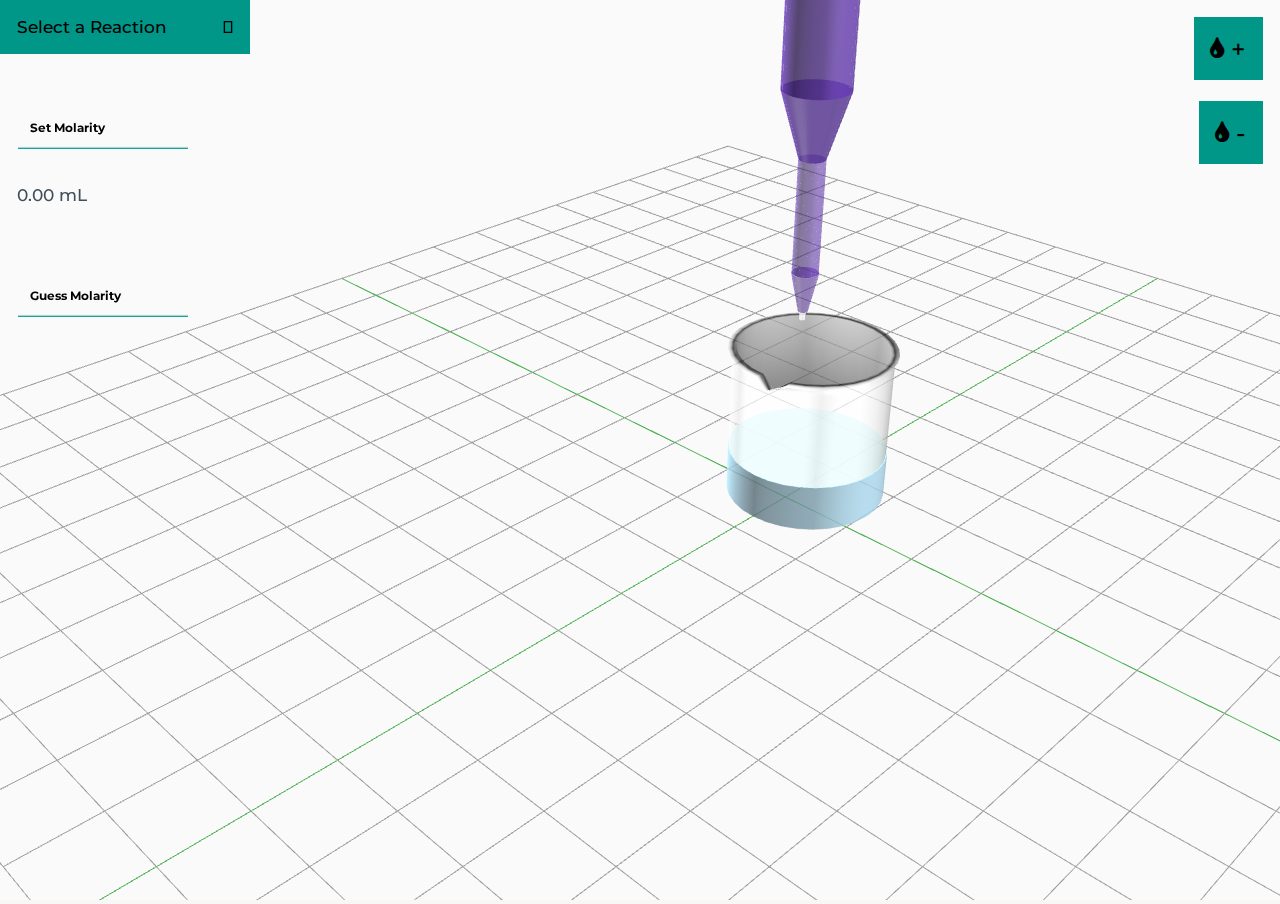
<file: tgl/collisions.html>
<!DOCTYPE html>

<html>

<head>
	<title>TitrationGL by nikhilsardana</title>
	<link rel="shortcut icon" href="../favicon.ico">
	<link href='//fonts.googleapis.com/css?family=Montserrat' rel='stylesheet' type='text/css'>
	<link rel="stylesheet" type="text/css" href="css/normalize.css" />
	<link rel="stylesheet" type="text/css" href="fonts/font-awesome-4.2.0/css/font-awesome.min.css" />
	<link rel="stylesheet" type="text/css" href="css/demo.css" />
	<link rel="stylesheet" type="text/css" href="css/set1.css" />
	<link rel="stylesheet" type="text/css" href="css/cs-select.css" />
	<link rel="stylesheet" type="text/css" href="css/cs-skin-elastic.css" />

	<script type="text/javascript" src="js/Tween.js"></script>
	<script type="text/javascript" src="js/three.js"></script>
	<script type="text/javascript" src="js/physi.js"></script>
	<script src="js/OrbitControls.js"></script>
	<script type="text/javascript">

	'use strict';

	Physijs.scripts.worker = 'js/physijs_worker.js';
	Physijs.scripts.ammo = 'ammo.js';

	var initScene, render, _boxes = [], spawnBox, spawnSphere, deleteSphere, loader, createSphere,
		renderer, render_stats, physics_stats, scene, scene2, scene3, ground_material, ground, light, camera, camera2, camera3, controls, materialA,
		fluid1geometry, fluid1, cylinderGeometry, cylinder, clicked, tween, tweenBack, waitTime, rate, multiplier;
	initScene = function() {
		renderer = new THREE.WebGLRenderer({ antialias: true });
		renderer.setSize( window.innerWidth, window.innerHeight );
		renderer.shadowMap.enabled = true;
		renderer.shadowMapSoft = true;
		renderer.autoClear = false;
		renderer.setClearColor(0xFAFAFA, 1);
		document.getElementById( 'viewport' ).appendChild( renderer.domElement );

		//render_stats = new Stats();
		//render_stats.domElement.style.position = 'absolute';
		//render_stats.domElement.style.top = '0px';
		//render_stats.domElement.style.zIndex = 100;
		//document.getElementById( 'viewport' ).appendChild( render_stats.domElement );

		//physics_stats = new Stats();
		//physics_stats.domElement.style.position = 'absolute';
		//physics_stats.domElement.style.top = '50px';
		//physics_stats.domElement.style.zIndex = 100;
		//document.getElementById( 'viewport' ).appendChild( physics_stats.domElement );

		scene = new Physijs.Scene;
		scene2 = new THREE.Scene();
		scene3 = new THREE.Scene();
		scene.setGravity(new THREE.Vector3( 0, -30, 0 ));
		rate = 0;
		clicked = false;
		waitTime = 400;
		multiplier = 1;
		document.getElementById('target').addEventListener('click', function() {
			rate+=1;
			if(rate==1) {
				try {
					tween.start();
					spawnSphere();
				} catch (e) {
					//console.log("can't tween" + e);
				}
			}
				//console.log(clicked);
		}, false);

		document.getElementById('target2').addEventListener('click', function() {
				if(rate>=1) {
					rate-=1;
				}
				if(rate==0) {
					try {
						tweenBack.start();
					} catch (e) {
						//console.log("can't tweenBack" + e);
					}
				}
				//console.log(clicked);
		}, false);

		camera = new THREE.PerspectiveCamera(
			35,
			window.innerWidth / window.innerHeight,
			1,
			1000
		);
		camera.position.set( 60, 50, 60 );
		camera.lookAt( scene.position );
		scene.add( camera );

		window.addEventListener('resize', function() {
				var WIDTH = window.innerWidth;
				var HEIGHT = window.innerHeight;
				renderer.setSize(WIDTH, HEIGHT);
				camera.aspect = WIDTH / HEIGHT;
				camera.updateProjectionMatrix();
		});
		//********************Light****************************
		light = new THREE.DirectionalLight( 0xFFFFFF );
		light.position.set(500, 200, 0 );
		light.target.position.copy( scene.position );
		light.castShadow = true;
		light.shadowCameraLeft = -60;
		light.shadowCameraTop = -60;
		light.shadowCameraRight = 60;
		light.shadowCameraBottom = 60;
		light.shadowCameraNear = 20;
		light.shadowCameraFar = 200;
		light.shadowBias = -.0001
		light.shadowMapWidth = light.shadowMapHeight = 2048;
		light.shadowDarkness = .7;
		scene.add(light);

		var light2 = new THREE.DirectionalLight( 0xFFFFFF );
		light2.position.set(-200, 200, 0 );
		light2.target.position.copy( scene.position );
		light2.castShadow = true;
		light2.shadowCameraLeft = -60;
		light2.shadowCameraTop = -60;
		light2.shadowCameraRight = 60;
		light2.shadowCameraBottom = 60;
		light2.shadowCameraNear = 20;
		light2.shadowCameraFar = 200;
		light2.shadowBias = -.0001
		light2.shadowMapWidth = light.shadowMapHeight = 2048;
		light2.shadowDarkness = .7;
		scene.add( light2 );

		var light3 = new THREE.DirectionalLight( 0xFFFFFF );
		light3.position.set(-100, -200, 100 );
		light3.target.position.copy( scene.position );
		light3.castShadow = true;
		light3.shadowCameraLeft = -60;
		light3.shadowCameraTop = -60;
		light3.shadowCameraRight = 60;
		light3.shadowCameraBottom = 60;
		light3.shadowCameraNear = 20;
		light3.shadowCameraFar = 200;
		light3.shadowBias = -.0001
		light3.shadowMapWidth = light.shadowMapHeight = 2048;
		light3.shadowDarkness = .7;
		scene.add(light3);

		var lightA = new THREE.DirectionalLight( 0xFFFFFF );
		lightA.position.set(500, 200, 0 );
		lightA.target.position.copy( scene.position );
		lightA.castShadow = true;
		lightA.shadowCameraLeft = -60;
		lightA.shadowCameraTop = -60;
		lightA.shadowCameraRight = 60;
		lightA.shadowCameraBottom = 60;
		lightA.shadowCameraNear = 20;
		lightA.shadowCameraFar = 200;
		lightA.shadowBias = -.0001
		lightA.shadowMapWidth = light.shadowMapHeight = 2048;
		lightA.shadowDarkness = .7;
		scene3.add(lightA);

		var lightB = new THREE.DirectionalLight( 0xFFFFFF );
		lightB.position.set(-200, 200, 0 );
		lightB.target.position.copy( scene.position );
		lightB.castShadow = true;
		lightB.shadowCameraLeft = -60;
		lightB.shadowCameraTop = -60;
		lightB.shadowCameraRight = 60;
		lightB.shadowCameraBottom = 60;
		lightB.shadowCameraNear = 20;
		lightB.shadowCameraFar = 200;
		lightB.shadowBias = -.0001
		lightB.shadowMapWidth = light.shadowMapHeight = 2048;
		lightB.shadowDarkness = .7;
		scene3.add( lightB );

		var lightC = new THREE.DirectionalLight( 0xFFFFFF );
		lightC.position.set(-100, -200, 100 );
		lightC.target.position.copy( scene.position );
		lightC.castShadow = true;
		lightC.shadowCameraLeft = -60;
		lightC.shadowCameraTop = -60;
		lightC.shadowCameraRight = 60;
		lightC.shadowCameraBottom = 60;
		lightC.shadowCameraNear = 20;
		lightC.shadowCameraFar = 200;
		lightC.shadowBias = -.0001
		lightC.shadowMapWidth = light.shadowMapHeight = 2048;
		lightC.shadowDarkness = .7;
		scene3.add(lightC);
		//*************************END LIGHT*****************************
		// Loader
		loader = new THREE.TextureLoader();

		// Ground
		ground_material = Physijs.createMaterial(
			new THREE.MeshLambertMaterial({ map: loader.load( 'images/graph.png' ), transparent: true}),
			.8, // high friction
			.3 // low restitution
		);
		ground_material.opacity = 0.4;
		ground_material.map.wrapS = ground_material.map.wrapT = THREE.RepeatWrapping;
		ground_material.map.repeat.set( 5, 5 );

		ground = new Physijs.BoxMesh(
			new THREE.BoxGeometry(100, 1, 100),
			ground_material,
			0 // mass
		);
		var edges = new THREE.EdgesHelper( ground, 0x000000 );
		//scene.add(edges);
		ground.receiveShadow = true;
		//scene.add( ground );
		controls = new THREE.OrbitControls(camera, renderer.domElement);


		var helper = new THREE.GridHelper( 50, 5, 0x4CAF50, 0x9E9E9E );
		helper.position.set(11, 0, -2.44);

		scene.add( helper );

		spawnBox();
		spawnSphere();
		scene.addEventListener(
			'update',
			function() {
					document.getElementById("buret").innerHTML = document.getElementById("charles").innerHTML + "" + (50 - fluid1.scale.y*50).toFixed(2) + " mL"
					if(fluid1.scale.y>0) {
						try{
							fluid1.scale.y -= 0.0000625*rate;
							fluid1.position.y -= 0.00125*rate;
							cylinder.scale.y+=0.0001*rate;
							cylinder.position.y += 0.00015*rate;
						}catch(e){
							console.log("YO",e)
						}
					} else {
						rate=0;
					}

				scene.simulate( undefined, 1 );
				//physics_stats.update();
			}
		);
		requestAnimationFrame( render );
		scene.simulate();


	};
	spawnSphere = (function() {
		var sphere_geometry = new THREE.SphereGeometry(0.25, 32, 32);
		var sphere_material =  Physijs.createMaterial(
			new THREE.MeshPhongMaterial( { color: 0x673AB7, transparent: true }),
			.6,
			.3
		);

		createSphere = function() {
			var sphere = new Physijs.SphereMesh(sphere_geometry, sphere_material);
			setTimeout( function() {
				scene.remove(sphere);
			}, 800);
			sphere.collisions = 0;
			sphere.position.set(11.45, 13.5, -2.44);
			sphere.addEventListener('ready', spawnSphere);
			scene.add(sphere);
		};

		return function() {
			if(rate>0 && fluid1.scale.y>0) {
				setTimeout(createSphere, waitTime/rate );
			} else {
				return null;
			}
		};

	})();

	spawnBox = (function() {
		//var loader = new THREE.JSONLoader();
		var box_geometry;
		var buret_geometry;
		var myLoader = new THREE.JSONLoader();
		myLoader.load( "beaker6.json", function(geometry, materials) {
			box_geometry = geometry;
			materialA = new THREE.MeshFaceMaterial(materials);
		});
		myLoader.load( "buret.json", function(geometry, materials) {
			buret_geometry = geometry;
			//materialA = new THREE.MeshFaceMaterial(materials);
		});
		var handleCollision = function( collided_with, linearVelocity, angularVelocity ) {
				switch ( ++this.collisions ) {

					case 1:
						this.material.color.setHex(0xcc8855);
						break;

					case 2:
						this.material.color.setHex(0xbb9955);
						break;

					case 3:
						this.material.color.setHex(0xaaaa55);
						break;

					case 4:
						this.material.color.setHex(0x99bb55);
						break;

					case 5:
						this.material.color.setHex(0x88cc55);
						break;

					case 6:
						this.material.color.setHex(0x77dd55);
						break;
				}
			},
			createBox = function() {
				var box;
				var buret;
				var material;
				material = Physijs.createMaterial(
					new THREE.MeshLambertMaterial({ map: loader.load( 'images/wood.jpg' ), transparent: true, }),
					.6, // medium friction
					.3 // low restitution
				);
				material.map.wrapS = material.map.wrapT = THREE.RepeatWrapping;
				material.map.repeat.set( .5, .5 );
				material.opacity = 0.8;
				//material = new THREE.MeshLambertMaterial({ map: THREE.ImageUtils.loadTexture( 'images/rocks.jpg' ) });

				box = new Physijs.ConvexMesh(
					box_geometry,
					material
				);
				box.scale.set(5, 5, 5);

				box.collisions = 0;

				box.position.set(
					0,
					6,
					0
				);

				box.rotation.set(
					0, 0, 0
				);

				box.castShadow = true;
				//box.addEventListener( 'collision', handleCollision );
				//box.addEventListener( 'ready', spawnBox );
				//var edges = new THREE.EdgesHelper( box, 0x000000 );
				//scene.add(edges);
				//var outlineMaterial1 = new THREE.MeshBasicMaterial( { color: 0xff0000, side: THREE.BackSide } );
				//var outlineMesh1 = new THREE.Mesh( box_geometry, outlineMaterial1 );
				//outlineMesh1.position.set(0, 6, 0);
				//outlineMesh1.scale.set(5, 5, 5);
				//outlineMesh1.scale.multiplyScalar(1.05);
				//scene.add( outlineMesh1 );

				var highlightShape = new THREE.Mesh(box_geometry, new THREE.MeshBasicMaterial({
					color: 0x000000,
					depthWrite: false
				}));
				highlightShape.scale.set(5.05, 5.05, 5.05);
				highlightShape.position.set(0, 6, 0);
				//scene2.add(highlightShape);

				//****************BEAKER****************
				var highlightShape2 = new THREE.Mesh(box_geometry, new THREE.MeshPhongMaterial({ map: loader.load( 'images/white.png' ), transparent: true})
				);
				highlightShape2.material.opacity = 0.7;
				highlightShape2.scale.set(5, 5, 5);
				highlightShape2.position.set(0, 6, 0);
				scene3.add(highlightShape2);
				//*************END BEAKER*******************
				//*************BURET******************
				var buret = new THREE.Mesh(buret_geometry, new THREE.MeshPhongMaterial({ map: loader.load( 'images/white.png' ), transparent: true, })
				);
				buret.material.opacity = 0.8;
				buret.scale.set(2, 2, 2);
				buret.position.set(15, 20, -2);

				scene3.add(buret);


			 fluid1geometry = new THREE.CylinderGeometry(2.02, 2.02, 40, 32);
				var fluid1material = new THREE.MeshPhongMaterial( {
						color: 0x673AB7,
						ambient: 0x673AB7,
						transparent: true,
				});
				fluid1 = new THREE.Mesh(fluid1geometry, fluid1material);
				fluid1.position.set(11.45, 47, -2.44);
				fluid1.material.opacity = 0.8;
				scene.add(fluid1);

				var fluid2geometry = new THREE.CylinderGeometry(2.02, 0.8, 4, 32);
				var fluid2material = new THREE.MeshPhongMaterial( {
						color: 0x673AB7,
						ambient: 0x673AB7,
						transparent: true,
				});
				var fluid2 = new THREE.Mesh(fluid2geometry, fluid2material);
				fluid2.position.set(11.45, 25, -2.44);
				fluid2.material.opacity = 0.8;
				scene.add(fluid2);

				var fluid3geometry = new THREE.CylinderGeometry(0.805, 0.805, 7, 32);
				var fluid3material = new THREE.MeshPhongMaterial( {
						color: 0x673AB7,
						ambient: 0x673AB7,
						transparent: true,
				});
				var fluid3 = new THREE.Mesh(fluid3geometry, fluid3material);
				fluid3.position.set(11.45, 19.5, -2.44);
				fluid3.material.opacity = 0.6;
				scene.add(fluid3);

				var fluid4geometry = new THREE.CylinderGeometry(0.84, 0.3, 2.5, 32);
				var fluid4material = new THREE.MeshPhongMaterial( {
						color: 0x673AB7,
						ambient: 0x673AB7,
						transparent: true,
				});
				var fluid4 = new THREE.Mesh(fluid4geometry, fluid4material);
				fluid4.position.set(11.45, 14.75, -2.44);
				fluid4.material.opacity = 0.6;
				scene.add(fluid4);
				//***********END BURET******************
				//************WATER*********************
				cylinderGeometry = new THREE.CylinderGeometry(5.05, 5.05, 3, 32);
				var cylinderMaterial = new THREE.MeshPhongMaterial( {
					color: 0xB3E5FC,
					ambient: 0xB3E5FC,
					transparent: true,
					//shading: THREE.SmoothShading
				});
				cylinder = new THREE.Mesh(cylinderGeometry, cylinderMaterial);
				cylinder.position.set(12, 2.5, -3.07);
				cylinder.material.opacity = 0.8;
				scene.add(cylinder);
				//********END WATER**********************
				//**************TWEEN*************************
				tween = new TWEEN.Tween(cylinder.material.color)
					.to({r: 0.973, g: 0.733, b: 0.816 }, 500);
				tween.easing(TWEEN.Easing.Quartic.In);
				tween.delay(500);
				tween.onUpdate(
						function()
						{
							cylinder.material.color.setRGB(this.r, this.g, this.b);
							//console.log(this.r*255 + " " + this.g*255 +  " " + this.b*255);
						}
					);
				tweenBack = new TWEEN.Tween(cylinder.material.color)
					.to({r:0.70196078431, g: 0.89803921568, b: 0.98823529411 }, 1000);
				tweenBack.easing(TWEEN.Easing.Sinusoidal.In);
				tweenBack.delay(500);
				tweenBack.onUpdate(
						function()
						{
							cylinder.material.color.setRGB(this.r, this.g, this.b);
							//console.log(this.r*255 + " " + this.g*255 +  " " + this.b*255);
						}
					);
				//************END TWEEN**************************

			};

		return function() {
			setTimeout( createBox, 0 );
		};
	})();

	render = function() {
		requestAnimationFrame( render );
		renderer.clear();
		renderer.clearDepth();
		renderer.render(scene2, camera);
		//renderer.clearDepth();
		renderer.render(scene, camera);
		//renderer.clearDepth();
		renderer.render(scene3, camera);
		//render_stats.update();
		controls.update();
		TWEEN.update();

	};

	window.onload = initScene;

	</script>
</head>

<body>

		<!--<div id="heading">
			<h1>Collisions</h1>
			<p>Demonstrating the collision callback</p>
		</div>-->
		<!-- Top Navigation -->
		<div id="charles" style="display:none">
		</div>
		<div id="reaction" style="position:absolute; top: 3em; background: none; padding: 1em;">
		</div>
		<div id="buret" style="position:absolute; top: 10em; background: none; padding: 1em;">
		</div>
		<div id="cylinder" style="position:absolute; top: 13em; background: none; padding: 1em;">
		</div>
		<div id="target" style="position:absolute; top: 1em; right: 1em; background: #009688; padding: 1em;">
			<div style= "color: #000; weight: bold; font-size: 1.5em;">
				<i class="fa fa-tint" aria-hidden="true"></i> +
			</div>
		</div>
		<div id="target2" style="position:absolute; top: 6em; right: 1em; background: #009688; padding: 1em;">
			<div style= "color: #000; weight: bold; font-size: 1.5em;">
				<i class="fa fa-tint" aria-hidden="true"></i> -
			</div>
		</div>
		<div>
			<select class="cs-select cs-skin-elastic" id="selectMe">
				<option value="" disabled selected>Select a Reaction</option>
				<option value="france">KMnO<sub>4</sub> &amp; Fe<sup>2+</sup></option>
				<option value="brazil">K<sub>2</sub>Cr<sub>2</sub>O<sub>7</sub> &amp; Sn<sup>2+</sup></option>
				<option value="argentina">I<sub>2</sub> &amp; S<sub>2</sub>O<sub>3</sub><sup>2-</sup></option>
			</select>
		</div>
		<div>
			<span class="input input--madoka">
				<input class="input__field input__field--madoka" type="text" id="input-31" />
				<label class="input__label input__label--madoka" for="input-31">
					<svg class="graphic graphic--madoka" width="100%" height="100%" viewBox="0 0 404 77" preserveAspectRatio="none">
						<path d="m0,0l404,0l0,77l-404,0l0,-77z"/>
					</svg>
					<span class="input__label-content input__label-content--madoka">Set Molarity</span>
				</label>
			</span>
		</div>
		<div style="">
			<span class="input2 input--madoka" style: "top: 100px;">
				<input class="input__field input__field--madoka" type="text" id="input-32" />
				<label class="input__label input__label--madoka" for="input-32">
					<svg class="graphic graphic--madoka" width="100%" height="100%" viewBox="0 0 404 77" preserveAspectRatio="none">
						<path d="m0,0l404,0l0,77l-404,0l0,-77z"/>
					</svg>
					<span class="input__label-content input__label-content--madoka">Guess Molarity</span>
				</label>
			</span>
		</div>
	<div id="viewport"></div>
	<script src="js/classie.js"></script>
	<script src="js/selectFx.js"></script>
	<script>
		(function() {
			[].slice.call( document.querySelectorAll( 'select.cs-select' ) ).forEach( function(el) {
				new SelectFx(el);
			} );
		})();
	</script>
	<script>
		(function() {
			// trim polyfill : https://developer.mozilla.org/en-US/docs/Web/JavaScript/Reference/Global_Objects/String/Trim
			if (!String.prototype.trim) {
				(function() {
					// Make sure we trim BOM and NBSP
					var rtrim = /^[\s\uFEFF\xA0]+|[\s\uFEFF\xA0]+$/g;
					String.prototype.trim = function() {
						return this.replace(rtrim, '');
					};
				})();
			}

			[].slice.call( document.querySelectorAll( 'input.input__field' ) ).forEach( function( inputEl ) {
				// in case the input is already filled..
				if( inputEl.value.trim() !== '' ) {
					classie.add( inputEl.parentNode, 'input--filled' );
				}

				// events:
				inputEl.addEventListener( 'focus', onInputFocus );
				inputEl.addEventListener( 'blur', onInputBlur );
			} );

			function onInputFocus( ev ) {
				classie.add( ev.target.parentNode, 'input--filled' );
			}

			function onInputBlur( ev ) {
				if( ev.target.value.trim() === '' ) {
					classie.remove( ev.target.parentNode, 'input--filled' );
				}
			}
		})();
	</script>
</body>

</html>
</file>
<file: tgl/css/demo.css>
@import url(http://fonts.googleapis.com/css?family=Montserrat:200,500,700,800);

@font-face {
	font-weight: normal;
	font-style: normal;
	font-family: 'Montserrat', sans-serif;
}

*, *:after, *:before { -webkit-box-sizing: border-box; box-sizing: border-box; }
.clearfix:before, .clearfix:after { content: ''; display: table; }
.clearfix:after { clear: both; }

body {
	background: #f9f7f6;
	color: #404d5b;
	font-weight: 500;
	font-size: 1.05em;
	font-family: 'Montserrat', sans-serif;
}

a {
	color: #2fa0ec;
	text-decoration: none;
	outline: none;
}

a:hover, a:focus {
	color: #404d5b;
}

.container {
	margin: 0 auto;
	text-align: center;
	overflow: hidden;
}

.content {
	font-size: 150%;
	padding: 3em 0;
}

.content h2 {
	margin: 0 0 2em;
	opacity: 0.1;
}

.content p {
	margin: 1em 0;
	padding: 5em 0 0 0;
	font-size: 0.65em;
}

.bgcolor-1 { background: #f0efee; }
.bgcolor-2 { background: #f9f9f9; }
.bgcolor-3 { background: #e8e8e8; }
.bgcolor-4 { background: #2f3238; color: #fff; }
.bgcolor-5 { background: #df6659; color: #521e18; }
.bgcolor-6 { background: #2fa8ec; color: #fff;}
.bgcolor-7 { background: #d0d6d6; }
.bgcolor-8 { background: #3d4444; color: #fff; }
.bgcolor-9 { background: #8781bd; color: #fff; }
.bgcolor-10 { background: #6C6C6C; }

body .nomargin-bottom {
	margin-bottom: 0;
}

/* Header */
.codrops-header {
	padding: 3em 190px 4em;
	letter-spacing: -1px;
}

.codrops-header h1 {
	font-weight: 800;
	font-size: 4em;
	line-height: 1;
	margin: 0.25em 0 0;
}

.codrops-header h1 span {
	display: block;
	font-size: 50%;
	font-weight: 400;
	padding: 0.325em 0 1em 0;
	color: #c3c8cd;
}

/* Demos nav */
.codrops-demos a {
	text-transform: uppercase;
	letter-spacing: 1px;
	font-weight: bold;
	font-size: 0.85em;
	display: inline-block;
	margin: 0 1em;
	font-family: "Avenir", "Helvetica Neue", Helvetica, Arial, sans-serif;
}

.codrops-demos a.current-demo {
	border-bottom: 2px solid;
	color: #404d5b;
}

/* Top Navigation Style */
.codrops-links {
	position: relative;
	display: inline-block;
	white-space: nowrap;
	font-size: 1.25em;
	text-align: center;
}

.codrops-links::after {
	position: absolute;
	top: 0;
	left: 50%;
	margin-left: -1px;
	width: 2px;
	height: 100%;
	background: #dbdbdb;
	content: '';
	-webkit-transform: rotate3d(0,0,1,22.5deg);
	transform: rotate3d(0,0,1,22.5deg);
}

.codrops-icon {
	display: inline-block;
	margin: 0.5em;
	padding: 0em 0;
	width: 1.5em;
	text-decoration: none;
}

.codrops-icon span {
	display: none;
}

.codrops-icon:before {
	margin: 0 5px;
	text-transform: none;
	font-weight: normal;
	font-style: normal;
	font-variant: normal;
	font-family: 'codropsicons';
	line-height: 1;
	speak: none;
	-webkit-font-smoothing: antialiased;
}

.codrops-icon--drop:before {
	content: "\e001";
}

.codrops-icon--prev:before {
	content: "\e004";
}

/* Related demos */
.content--related {
	text-align: center;
	color: #D8DADB;
	font-weight: bold;
}

.media-item {
	display: inline-block;
	padding: 1em;
	vertical-align: top;
	-webkit-transition: color 0.3s;
	transition: color 0.3s;
}

.media-item__img {
	opacity: 0.8;
	-webkit-transition: opacity 0.3s;
	transition: opacity 0.3s;
}

.media-item:hover .media-item__img,
.media-item:focus .media-item__img {
	opacity: 1;
}

.media-item__title {
	font-size: 0.75em;
	margin: 0;
	padding: 0.5em;
}

@media screen and (max-width: 50em) {
	.codrops-header {
		padding: 3em 10% 4em;
	}
}

@media screen and (max-width: 40em) {
	.codrops-header h1 {
		font-size: 2.8em;
	}
}
</file>
<file: tgl/css/set1.css>
.input {
	position: absolute;
	top: 5em;
	z-index: 1;
	display: inline-block;
	margin: 1em;
	max-width: 170px;
	width: calc(100% - 2em);
	vertical-align: middle;
}
.input2 {
	position: absolute;
	top: 15em;
	z-index: 1;
	display: inline-block;
	margin: 1em;
	max-width: 170px;
	width: calc(100% - 2em);
	vertical-align: middle;
}

.input__field {
	position: relative;
	display: block;
	float: right;
	padding: 0.8em;
	width: 60%;
	border: none;
	border-radius: 0;
	background: none;
	color: #aaa;
	font-weight: normal;
	font-family: 'Montserrat', sans-serif;
	-webkit-appearance: none; /* for box shadows to show on iOS */

}

.input__field:focus {
	outline: none;
}

.input__label {
	display: inline-block;
	float: right;
	padding: 0 1em;
	width: 40%;
	color: #6a7989;
	font-weight: bold;
	font-size: 70.25%;
	-webkit-font-smoothing: antialiased;
    -moz-osx-font-smoothing: grayscale;
	-webkit-touch-callout: none;
	-webkit-user-select: none;
	-khtml-user-select: none;
	-moz-user-select: none;
	-ms-user-select: none;
	user-select: none;
}

.input__label-content {
	position: relative;
	display: block;
	padding: 1.6em 0;
	width: 100%;
}

.graphic {
	position: absolute;
	top: 0;
	left: 0;
	fill: none;
}

.icon {
	color: #ddd;
	font-size: 150%;
}

/* Individual styles */

/* Haruki */

.input--haruki {
	margin: 4em 1em 1em;
}

.input__field--haruki {
	padding: 0.4em 0.25em;
	width: 100%;
	background: transparent;
	color: #AFB5BB;
	font-size: 1.55em;
}

.input__label--haruki {
	position: absolute;
	width: 100%;
	text-align: left;
	pointer-events: none;
}

.input__label-content--haruki {
	-webkit-transition: -webkit-transform 0.3s;
	transition: transform 0.3s;
}

.input__label--haruki::before,
.input__label--haruki::after {
	content: '';
	position: absolute;
	left: 0;
	z-index: -1;
	width: 100%;
	height: 4px;
	background: #6a7989;
	-webkit-transition: -webkit-transform 0.3s;
	transition: transform 0.3s;
}

.input__label--haruki::before {
	top: 0;
}

.input__label--haruki::after {
	bottom: 0;
}

.input__field--haruki:focus + .input__label--haruki .input__label-content--haruki,
.input--filled .input__label-content--haruki {
	-webkit-transform: translate3d(0, -90%, 0);
	transform: translate3d(0, -90%, 0);
}

.input__field--haruki:focus + .input__label--haruki::before,
.input--filled .input__label--haruki::before {
	-webkit-transform: translate3d(0, -0.5em, 0);
	transform: translate3d(0, -0.5em, 0);
}

.input__field--haruki:focus + .input__label--haruki::after,
.input--filled .input__label--haruki::after {
	-webkit-transform: translate3d(0, 0.5em, 0);
	transform: translate3d(0, 0.5em, 0);
}

/* Hoshi */
.input--hoshi {
	overflow: hidden;
}

.input__field--hoshi {
	margin-top: 1em;
	padding: 0.85em 0.15em;
	width: 100%;
	background: transparent;
	color: #595F6E;
}

.input__label--hoshi {
	position: absolute;
	bottom: 0;
	left: 0;
	padding: 0 0.25em;
	width: 100%;
	height: calc(100% - 1em);
	text-align: left;
	pointer-events: none;
}

.input__label-content--hoshi {
	position: absolute;
}

.input__label--hoshi::before,
.input__label--hoshi::after {
	content: '';
	position: absolute;
	top: 0;
	left: 0;
	width: 100%;
	height: calc(100% - 10px);
	border-bottom: 1px solid #B9C1CA;
}

.input__label--hoshi::after {
	margin-top: 2px;
	border-bottom: 4px solid red;
	-webkit-transform: translate3d(-100%, 0, 0);
	transform: translate3d(-100%, 0, 0);
	-webkit-transition: -webkit-transform 0.3s;
	transition: transform 0.3s;
}

.input__label--hoshi-color-1::after {
	border-color: hsl(200, 100%, 50%);
}

.input__label--hoshi-color-2::after {
	border-color: hsl(160, 100%, 50%);
}

.input__label--hoshi-color-3::after {
	border-color: hsl(20, 100%, 50%);
}

.input__field--hoshi:focus + .input__label--hoshi::after,
.input--filled .input__label--hoshi::after {
	-webkit-transform: translate3d(0, 0, 0);
	transform: translate3d(0, 0, 0);
}

.input__field--hoshi:focus + .input__label--hoshi .input__label-content--hoshi,
.input--filled .input__label-content--hoshi {
	-webkit-animation: anim-1 0.3s forwards;
	animation: anim-1 0.3s forwards;
}

@-webkit-keyframes anim-1 {
	50% {
		opacity: 0;
		-webkit-transform: translate3d(1em, 0, 0);
		transform: translate3d(1em, 0, 0);
	}
	51% {
		opacity: 0;
		-webkit-transform: translate3d(-1em, -40%, 0);
		transform: translate3d(-1em, -40%, 0);
	}
	100% {
		opacity: 1;
		-webkit-transform: translate3d(0, -40%, 0);
		transform: translate3d(0, -40%, 0);
	}
}

@keyframes anim-1 {
	50% {
		opacity: 0;
		-webkit-transform: translate3d(1em, 0, 0);
		transform: translate3d(1em, 0, 0);
	}
	51% {
		opacity: 0;
		-webkit-transform: translate3d(-1em, -40%, 0);
		transform: translate3d(-1em, -40%, 0);
	}
	100% {
		opacity: 1;
		-webkit-transform: translate3d(0, -40%, 0);
		transform: translate3d(0, -40%, 0);
	}
}

/* Kuro */
.input--kuro {
	max-width: 320px;
	margin-bottom: 3em;
}

.input__field--kuro {
	width: 100%;
	background: transparent;
	color: #9196A1;
	opacity: 0;
	text-align: center;
	-webkit-transition: opacity 0.3s;
	transition: opacity 0.3s;
}

.input__label--kuro {
	position: absolute;
	left: 0;
	width: 100%;
	color: #df6589;
	pointer-events: none;
}

.input__label--kuro::before,
.input__label--kuro::after {
	content: '';
	position: absolute;
	top: 0;
	left: 0;
	width: 50%;
	height: 100%;
	border: 4px solid #747981;
	-webkit-transition: -webkit-transform 0.3s;
	transition: transform 0.3s;
}

.input__label--kuro::before {
	border-right: none;
}

.input__label--kuro::after {
	left: 50%;
	border-left: none;
}

.input__field--kuro:focus,
.input--filled .input__field--kuro {
	opacity: 1;
	-webkit-transition-delay: 0.3s;
	transition-delay: 0.3s;
}

.input__field--kuro:focus + .input__label--kuro::before,
.input--filled .input__label--kuro::before {
	-webkit-transform: translate3d(-10%, 0, 0);
	transform: translate3d(-10%, 0, 0);
}

.input__field--kuro:focus + .input__label--kuro::after,
.input--filled .input__label--kuro::after {
	-webkit-transform: translate3d(10%, 0, 0);
	transform: translate3d(10%, 0, 0);
}

.input__field--kuro:focus + .input__label--kuro .input__label-content--kuro,
.input--filled .input__label-content--kuro {
	-webkit-animation: anim-2 0.3s forwards;
	animation: anim-2 0.3s forwards;
}

@-webkit-keyframes anim-2 {
	50% {
		opacity: 0;
		-webkit-transform: scale3d(0.3, 0.3, 1);
		transform: scale3d(0.3, 0.3, 1);
	}
	51% {
		opacity: 0;
		-webkit-transform: translate3d(0, 3.7em, 0) scale3d(0.3, 0.3, 1);
		transform: translate3d(0, 3.7em, 0) scale3d(0.3, 0.3, 1);
	}
	100% {
		opacity: 1;
		-webkit-transform: translate3d(0, 3.7em, 0);
		transform: translate3d(0, 3.7em, 0);
	}
}

@keyframes anim-2 {
	50% {
		opacity: 0;
		-webkit-transform: scale3d(0.3, 0.3, 1);
		transform: scale3d(0.3, 0.3, 1);
	}
	51% {
		opacity: 0;
		-webkit-transform: translate3d(0, 3.7em, 0) scale3d(0.3, 0.3, 1);
		transform: translate3d(0, 3.7em, 0) scale3d(0.3, 0.3, 1);
	}
	100% {
		opacity: 1;
		-webkit-transform: translate3d(0, 3.7em, 0);
		transform: translate3d(0, 3.7em, 0);
	}
}

/* Jiro */
.input--jiro {
	margin-top: 2em;
}

.input__field--jiro {
	padding: 0.85em 0.5em;
	width: 100%;
	background: transparent;
	color: #DDE2E2;
	opacity: 0;
	-webkit-transition: opacity 0.3s;
	transition: opacity 0.3s;
}

.input__label--jiro {
	position: absolute;
	left: 0;
	padding: 0 0.85em;
	width: 100%;
	height: 100%;
	text-align: left;
	pointer-events: none;
}

.input__label-content--jiro {
	-webkit-transition: -webkit-transform 0.3s 0.3s;
	transition: transform 0.3s 0.3s;
}

.input__label--jiro::before,
.input__label--jiro::after {
	content: '';
	position: absolute;
	top: 0;
	left: 0;
	width: 100%;
	height: 100%;
	-webkit-transition: -webkit-transform 0.3s;
	transition: transform 0.3s;
}

.input__label--jiro::before {
	border-top: 2px solid #6a7989;
	-webkit-transform: translate3d(0, 100%, 0) translate3d(0, -2px, 0);
	transform: translate3d(0, 100%, 0) translate3d(0, -2px, 0);
	-webkit-transition-delay: 0.3s;
	transition-delay: 0.3s;
}

.input__label--jiro::after {
	z-index: -1;
	background: #6a7989;
	-webkit-transform: scale3d(1, 0, 1);
	transform: scale3d(1, 0, 1);
	-webkit-transform-origin: 50% 0%;
	transform-origin: 50% 0%;
}

.input__field--jiro:focus,
.input--filled .input__field--jiro {
	opacity: 1;
	-webkit-transition-delay: 0.3s;
	transition-delay: 0.3s;
}

.input__field--jiro:focus + .input__label--jiro .input__label-content--jiro,
.input--filled .input__label-content--jiro {
	-webkit-transform: translate3d(0, -80%, 0);
	transform: translate3d(0, -80%, 0);
	-webkit-transition-timing-function: cubic-bezier(0.2, 1, 0.3, 1);
	transition-timing-function: cubic-bezier(0.2, 1, 0.3, 1);
}

.input__field--jiro:focus + .input__label--jiro::before,
.input--filled .input__label--jiro::before {
	-webkit-transition-delay: 0s;
	transition-delay: 0s;
}

.input__field--jiro:focus + .input__label--jiro::before,
.input--filled .input__label--jiro::before {
	-webkit-transform: translate3d(0, 0, 0);
	transform: translate3d(0, 0, 0);
}

.input__field--jiro:focus + .input__label--jiro::after,
.input--filled .input__label--jiro::after {
	-webkit-transform: scale3d(1, 1, 1);
	transform: scale3d(1, 1, 1);
	-webkit-transition-delay: 0.3s;
	transition-delay: 0.3s;
	-webkit-transition-timing-function: cubic-bezier(0.2, 1, 0.3, 1);
	transition-timing-function: cubic-bezier(0.2, 1, 0.3, 1);
}

/* Minoru */
.input__field--minoru {
	width: 100%;
	background: #fff;
	box-shadow: 0px 0px 0px 2px transparent;
	color: #eca29b;
	-webkit-transition: box-shadow 0.3s;
	transition: box-shadow 0.3s;
}

.input__label--minoru {
	padding: 0;
	width: 100%;
	text-align: left;
}

.input__label--minoru::after {
	content: '';
  	position: absolute;
  	top: 0;
  	z-index: -1;
  	width: 100%;
  	height: 4em;
	box-shadow: 0px 0px 0px 0px;
	color: rgba(199,152,157, 0.6);
}

.input__field--minoru:focus {
	box-shadow: 0px 0px 0px 2px #eca29b;
}

.input__field--minoru:focus + .input__label--minoru {
	pointer-events: none;
}

.input__field--minoru:focus + .input__label--minoru::after {
	-webkit-animation: anim-shadow 0.3s forwards;
	animation: anim-shadow 0.3s forwards;
}

@-webkit-keyframes anim-shadow {
	to {
		box-shadow: 0px 0px 100px 50px;
    	opacity: 0;
	}
}

@keyframes anim-shadow {
	to {
		box-shadow: 0px 0px 100px 50px;
    	opacity: 0;
	}
}

.input__label-content--minoru {
	padding: 0.75em 0.15em;
}

/* Yoko */
.input__field--yoko {
	z-index: 10;
	width: 100%;
	background: transparent;
	color: #f5f5f5;
	opacity: 0;
	-webkit-transition: opacity 0.3s;
	transition: opacity 0.3s;
}

.input__label--yoko {
	position: relative;
	width: 100%;
	color: #b04b40;
	text-align: left;
}

.input__label--yoko::before {
	content: '';
	position: absolute;
	bottom: 100%;
	left: 0;
	width: 100%;
	height: 4em;
	background: #c5564a;
	-webkit-transform: perspective(1000px) rotate3d(1, 0, 0, 90deg);
	transform: perspective(1000px) rotate3d(1, 0, 0, 90deg);
	-webkit-transform-origin: 50% 100%;
	transform-origin: 50% 100%;
	-webkit-transition: -webkit-transform 0.3s;
	transition: transform 0.3s;
}

.input__label--yoko::after {
	content: '';
	position: absolute;
	top: 0;
	left: 0;
	width: 100%;
	height: 0.25em;
	background: #ad473c;
	-webkit-transform-origin: 50% 0%;
	transform-origin: 50% 0%;
	-webkit-transition: -webkit-transform 0.3s;
	transition: transform 0.3s;
}

.input__label-content--yoko {
	padding: 0.75em 0;
}

.input__field--yoko:focus,
.input--filled .input__field--yoko {
	opacity: 1;
	-webkit-transition-delay: 0.3s;
	transition-delay: 0.3s;
}

.input__field--yoko:focus + .input__label--yoko::before,
.input--filled .input__label--yoko::before {
	-webkit-transform: perspective(1000px) rotate3d(1, 0, 0, 0deg);
	transform: perspective(1000px) rotate3d(1, 0, 0, 0deg);
}

.input__field--yoko:focus + .input__label--yoko,
.input--filled .input__label--yoko {
	pointer-events: none;
}

.input__field--yoko:focus + .input__label--yoko::after,
.input--filled .input__label--yoko::after {
	-webkit-transform: perspective(1000px) rotate3d(1, 0, 0, -90deg);
	transform: perspective(1000px) rotate3d(1, 0, 0, -90deg);
}

/* Kyo */
.input--kyo {
	z-index: auto;
}

.input__field--kyo {
	padding: 0.85em 1.5em;
	width: 100%;
	border-radius: 2em;
	background: #fff;
	color: #535d92;
}

.input__label--kyo {
	z-index: 0;
	padding: 0 0 0 2em;
	width: 100%;
	text-align: left;
}

.input__label--kyo::after {
	content: '';
	position: fixed;
	top: 0;
	left: 0;
	z-index: 1000;
	width: 100%;
	height: 100%;
	background: rgba(11, 43, 205, 0.6);
	opacity: 0;
	-webkit-transition: opacity 0.3s;
	transition: opacity 0.3s;
	pointer-events: none;
}

.input__label-content--kyo {
	padding: 0.5em 0;
}

.input__field--kyo:focus,
.input__field--kyo:focus +  .input__label--kyo .input__label-content--kyo {
	z-index: 10000;
}

.input__field--kyo:focus + .input__label--kyo {
	color: #fff;
}

.input__field--kyo:focus + .input__label--kyo::after {
	opacity: 1;
}

/* Akira */
.input--akira {
	margin-top: 2em;
}

.input__field--akira {
	position: absolute;
	top: 0;
	left: 0;
	z-index: 10;
	display: block;
	padding: 0 1em;
	width: 100%;
	height: 100%;
	background: transparent;
	text-align: center;
}

.input__label--akira {
	padding: 0;
	width: 100%;
	background: #696a6e;
	color: #cc6055;
	cursor: text;
}

.input__label--akira::before {
	content: '';
	position: absolute;
	top: 0;
	left: 0;
	width: 100%;
	height: 100%;
	background: #2f3238;
	-webkit-transform: scale3d(0.97, 0.85, 1);
	transform: scale3d(0.97, 0.85, 1);
	-webkit-transition: -webkit-transform 0.3s;
	transition: transform 0.3s;
}

.input__label-content--akira {
	-webkit-transition: -webkit-transform 0.3s;
	transition: transform 0.3s;
}

.input__field--akira:focus + .input__label--akira::before,
.input--filled .input__label--akira::before {
	-webkit-transform: scale3d(0.99, 0.95, 1);
	transform: scale3d(0.99, 0.95, 1);
}

.input__field--akira:focus + .input__label--akira,
.input--filled .input__label--akira {
	cursor: default;
	pointer-events: none;
}

.input__field--akira:focus + .input__label--akira .input__label-content--akira,
.input--filled .input__label-content--akira {
	-webkit-transform: translate3d(0, -3.5em, 0);
	transform: translate3d(0, -3.5em, 0);
}

/* Ichiro */
.input--ichiro {
	margin-top: 2em;
}

.input__field--ichiro {
	position: absolute;
	top: 4px;
	left: 4px;
	z-index: 100;
	display: block;
	padding: 0 0.55em;
	width: calc(100% - 8px);
	height: calc(100% - 8px);
	background: #f0f0f0;
	color: #7F8994;
	opacity: 0;
	-webkit-transform: scale3d(1, 0, 1);
	transform: scale3d(1, 0, 1);
	-webkit-transform-origin: 50% 100%;
	transform-origin: 50% 100%;
	-webkit-transition: opacity 0.3s, -webkit-transform 0.3s;
	transition: opacity 0.3s, transform 0.3s;
}

.input__label--ichiro {
	width: 100%;
	text-align: left;
	cursor: text;
}

.input__label--ichiro::before {
	content: '';
	position: absolute;
	top: 0;
	left: 0;
	width: 100%;
	height: 100%;
	background: #fff;
	-webkit-transform-origin: 50% 100%;
	transform-origin: 50% 100%;
	-webkit-transition: -webkit-transform 0.3s;
	transition: transform 0.3s;
}

.input__label-content--ichiro {
	-webkit-transform-origin: 0% 50%;
	transform-origin: 0% 50%;
	-webkit-transition: -webkit-transform 0.3s;
	transition: transform 0.3s;
}

.input__field--ichiro:focus,
.input--filled .input__field--ichiro {
	opacity: 1;
	-webkit-transform: scale3d(1, 1, 1);
	transform: scale3d(1, 1, 1);
}

.input__field--ichiro:focus + .input__label--ichiro,
.input--filled .input__label--ichiro {
	cursor: default;
	pointer-events: none;
}

.input__field--ichiro:focus + .input__label--ichiro::before,
.input--filled .input__label--ichiro::before {
	-webkit-transform: scale3d(1, 1.5, 1);
	transform: scale3d(1, 1.5, 1);
}

.input__field--ichiro:focus + .input__label--ichiro .input__label-content--ichiro,
.input--filled .input__label-content--ichiro {
	-webkit-transform: translate3d(0, -3.15em, 0) scale3d(0.8, 0.8, 1);
	transform: translate3d(0, -3.15em, 0) scale3d(0.8, 0.8, 1) translateZ(1px);
}

/* Juro */
.input--juro {
	overflow: hidden;
}

.input__field--juro {
	position: absolute;
	z-index: 100;
	padding: 2.15em 0.75em 0;
	width: 100%;
	background: transparent;
	color: #1784cd;
	font-size: 0.85em;
}

.input__label--juro {
	padding: 0;
	width: 100%;
	height: 100%;
	background: #fff;
	text-align: left;
}

.input__label-content--juro {
	padding: 2em 1em;
	-webkit-transform-origin: 0% 50%;
	transform-origin: 0% 50%;
	-webkit-transition: -webkit-transform 0.3s, color 0.3s;
	transition: transform 0.3s, color 0.3s;

	text-rendering: geometricPrecision;
}

.input__label--juro::before {
	content: '';
	position: absolute;
	top: 0;
	left: 0;
	width: 100%;
	height: 100%;
	border: 0px solid transparent;
	-webkit-transition: border-width 0.3s, border-color 0.3s;
	transition: border-width 0.3s, border-color 0.3s;
}

.input__field--juro:focus + .input__label--juro::before,
.input--filled .input__label--juro::before {
	border-width: 8px;
	border-color: #1784cd;
	border-top-width: 2em;
}

.input__field--juro:focus + .input__label--juro .input__label-content--juro,
.input--filled .input__label--juro .input__label-content--juro {
	color: #fff;
	-webkit-transform: translate3d(0, -1.5em, 0) scale3d(0.75, 0.75, 1);
	transform: translate3d(0, -1.5em, 0) scale3d(0.75, 0.75, 1) translateZ(1px);
}

/* Hideo */
.input--hideo {
	overflow: hidden;
	background: #fff;
}

.input__field--hideo {
	padding: 0.85em 0.85em 0.85em 3em;
	width: 100%;
	background: transparent;
	-webkit-transform: translate3d(1em, 0, 0);
	transform: translate3d(1em, 0, 0);
	-webkit-transition: -webkit-transform 0.3s;
	transition: transform 0.3s;
}

.input__label--hideo {
	position: absolute;
	padding: 1.25em 0 0;
	width: 4em;
	height: 100%;
}

.input__label--hideo::before {
	content: '';
	position: absolute;
	top: 0;
	left: 0;
	z-index: -1;
	width: 4em;
	height: 100%;
	background: #899dda;
	-webkit-transform-origin: 0% 50%;
	transform-origin: 0% 50%;
	-webkit-transition: -webkit-transform 0.3s;
	transition: transform 0.3s;
}

.icon--hideo {
	color: #fff;
	-webkit-transform: scale3d(1, 1, 1); /* Needed for Chrome bug */
	transform: scale3d(1, 1, 1);
	-webkit-transform-origin: 0% 50%;
	transform-origin: 0% 50%;
	-webkit-transition: -webkit-transform 0.3s;
	transition: transform 0.3s;
}

.input__label-content--hideo {
	position: absolute;
	top: 100%;
}

.input__field--hideo:focus {
	-webkit-transform: translate3d(0, 0, 0);
	transform: translate3d(0, 0, 0);
}

.input__field--hideo:focus + .input__label--hideo::before {
	-webkit-transform: scale3d(0.8, 1, 1);
	transform: scale3d(0.8, 1, 1);
}

.input__field--hideo:focus + .input__label--hideo .icon--hideo {
	-webkit-transform: scale3d(0.6, 0.6, 1);
	transform: scale3d(0.6, 0.6, 1);
}

/* Madoka */
.input--madoka {
	margin: 1.1em;
}

.input__field--madoka {
	width: 100%;
	background: transparent;
	color: #000;
}

.input__label--madoka {
	position: absolute;
	width: 100%;
	height: 100%;
	color: #000;
	text-align: left;
	cursor: text;
}

.input__label-content--madoka {
	-webkit-transform-origin: 0% 50%;
	transform-origin: 0% 50%;
	-webkit-transition: -webkit-transform 0.3s;
	transition: transform 0.3s;
}

.graphic--madoka {
	-webkit-transform: scale3d(1, -1, 1);
	transform: scale3d(1, -1, 1);
	-webkit-transition: stroke-dashoffset 0.3s;
	transition: stroke-dashoffset 0.3s;
	pointer-events: none;

	stroke: #009688;
	stroke-width: 4px;
	stroke-dasharray: 962;
	stroke-dashoffset: 558;
}

.input__field--madoka:focus + .input__label--madoka,
.input--filled .input__label--madoka {
	cursor: default;
	pointer-events: none;
}

.input__field--madoka:focus + .input__label--madoka .graphic--madoka,
.input--filled .graphic--madoka {
	stroke-dashoffset: 0;
}

.input__field--madoka:focus + .input__label--madoka .input__label-content--madoka,
.input--filled .input__label-content--madoka {
	-webkit-transform: scale3d(0.81, 0.81, 1) translate3d(0, 4em, 0);
	transform: scale3d(0.81, 0.81, 1) translate3d(0, 4em, 0);
}

/* Kaede */
.input--kaede {
	display: block;
	overflow: hidden;
	margin: 1em auto 2em;
	background: #EFEEEE;
}

.input__field--kaede {
	position: absolute;
	top: 0;
	right: 100%;
	width: 60%;
	height: 100%;
	background: #fff;
	color: #9DABBA;
	-webkit-transition: -webkit-transform 0.5s;
	transition: transform 0.5s;
	-webkit-transition-timing-function: cubic-bezier(0.2, 1, 0.3, 1);
	transition-timing-function: cubic-bezier(0.2, 1, 0.3, 1);
}

.input__label--kaede {
	z-index: 10;
	display: block;
	width: 100%;
	height: 100%;
	text-align: left;
	cursor: text;
	-webkit-transform-origin: 0% 50%;
	transform-origin: 0% 50%;
	-webkit-transition: -webkit-transform 0.5s;
	transition: transform 0.5s;
	-webkit-transition-timing-function: cubic-bezier(0.2, 1, 0.3, 1);
	transition-timing-function: cubic-bezier(0.2, 1, 0.3, 1);
}

.input__label-content--kaede {
	padding: 1.5em 0;
}

.input__field--kaede:focus,
.input--filled .input__field--kaede {
	-webkit-transform: translate3d(100%, 0, 0);
	transform: translate3d(100%, 0, 0);
	-webkit-transition-delay: 0.06s;
	transition-delay: 0.06s;
}

.input__field--kaede:focus + .input__label--kaede,
.input--filled .input__label--kaede  {
	-webkit-transform: translate3d(60%, 0, 0);
	transform: translate3d(60%, 0, 0);
	pointer-events: none;
}

@media screen and (max-width: 34em) {
	.input__field--kaede:focus + .input__label--kaede,
	.input--filled .input__label--kaede  {
		-webkit-transform: translate3d(65%, 0, 0) scale3d(0.65, 0.65, 1);
		transform: translate3d(65%, 0, 0) scale3d(0.65, 0.65, 1);
		pointer-events: none;
	}
}

/* Isao */
.input__field--isao {
	z-index: 10;
	padding: 0.75em 0.1em 0.25em;
	width: 100%;
	background: transparent;
	color: #afb3b8;
}

.input__label--isao {
	position: relative;
	overflow: hidden;
	padding: 0;
	width: 100%;
	color: #dadada;
	text-align: left;
}

.input__label--isao::before {
	content: '';
	position: absolute;
	top: 0;
	width: 100%;
	height: 7px;
	background: #dadada;
	-webkit-transform: scale3d(1, 0.4, 1);
	transform: scale3d(1, 0.4, 1);
	-webkit-transform-origin: 50% 100%;
	transform-origin: 50% 100%;
	-webkit-transition: -webkit-transform 0.3s, background-color 0.3s;
	transition: transform 0.3s, background-color 0.3s;
	-webkit-transition-timing-function: cubic-bezier(0.2, 1, 0.3, 1);
	transition-timing-function: cubic-bezier(0.2, 1, 0.3, 1);
}

.input__label--isao::after {
	content: attr(data-content);
	position: absolute;
	top: 0;
	left: 0;
	padding: 0.75em 0.15em;
	color: #da7071;
	opacity: 0;
	-webkit-transform: translate3d(0, 50%, 0);
	transform: translate3d(0, 50%, 0);
	-webkit-transition: opacity 0.3s, -webkit-transform 0.3s;
	transition: opacity 0.3s, transform 0.3s;
	-webkit-transition-timing-function: cubic-bezier(0.2, 1, 0.3, 1);
	transition-timing-function: cubic-bezier(0.2, 1, 0.3, 1);
	pointer-events: none;
}

.input__field--isao:focus + .input__label--isao::before {
	background-color: #da7071;
	-webkit-transform: scale3d(1, 1, 1);
	transform: scale3d(1, 1, 1);
}

.input__field--isao:focus + .input__label--isao {
	pointer-events: none;
}

.input__field--isao:focus + .input__label--isao::after {
	opacity: 1;
	-webkit-transform: translate3d(0, 0, 0);
	transform: translate3d(0, 0, 0);
}

.input__label-content--isao {
	padding: 0.75em 0.15em;
	-webkit-transition: opacity 0.3s, -webkit-transform 0.3s;
	transition: opacity 0.3s, transform 0.3s;
	-webkit-transition-timing-function: cubic-bezier(0.2, 1, 0.3, 1);
	transition-timing-function: cubic-bezier(0.2, 1, 0.3, 1);
}

.input__field--isao:focus + .input__label--isao .input__label-content--isao {
	opacity: 0;
	-webkit-transform: translate3d(0, -50%, 0);
	transform: translate3d(0, -50%, 0);
}
</file>
<file: tgl/css/cs-select.css>
/* Default custom select styles */
div.cs-select {
	display: inline;
	vertical-align: bottom;
	position: absolute;
	text-align: left;
	background: #fff;
	z-index: 100;
	width: 100%;
	max-width: 250px;
	-webkit-touch-callout: none;
	-webkit-user-select: none;
	-khtml-user-select: none;
	-moz-user-select: none;
	-ms-user-select: none;
	user-select: none;
}

div.cs-select:focus {
	outline: none; /* For better accessibility add a style for this in your skin */
}

.cs-select select {
	display: none;
}

.cs-select span {
	display: block;
	position: relative;
	cursor: pointer;
	padding: 1em;
	white-space: nowrap;
	overflow: hidden;
	text-overflow: ellipsis;
}

/* Placeholder and selected option */
.cs-select > span {
	padding-right: 3em;
}

.cs-select > span::after,
.cs-select .cs-selected span::after {
	speak: none;
	position: absolute;
	top: 50%;
	-webkit-transform: translateY(-50%);
	transform: translateY(-50%);
	-webkit-font-smoothing: antialiased;
	-moz-osx-font-smoothing: grayscale;
}

.cs-select > span::after {
	content: '\25BE';
	right: 1em;
}

.cs-select .cs-selected span::after {
	content: '\2713';
	margin-left: 1em;
}

.cs-select.cs-active > span::after {
	-webkit-transform: translateY(-50%) rotate(180deg);
	transform: translateY(-50%) rotate(180deg);
}

div.cs-active {
	z-index: 200;
}

/* Options */
.cs-select .cs-options {
	position: absolute;
	overflow: hidden;
	width: 100%;
	background: #fff;
	visibility: hidden;
}

.cs-select.cs-active .cs-options {
	visibility: visible;
}

.cs-select ul {
	list-style: none;
	margin: 0;
	padding: 0;
	width: 100%;
}

.cs-select ul span {
	padding: 1em;
}

.cs-select ul li.cs-focus span {
	background-color: #ddd;
}

/* Optgroup and optgroup label */
.cs-select li.cs-optgroup ul {
	padding-left: 1em;
}

.cs-select li.cs-optgroup > span {
	cursor: default;
}
</file>
<file: tgl/css/cs-skin-elastic.css>
@font-face {
	font-family: 'Montserrat', sans-serif;
	font-weight: normal;
	font-style: normal;
}

div.cs-skin-elastic {
	background: none;
	font-size: 1em;
	font-weight: 500;
	color: #000;
}

@media screen and (max-width: 30em) {
	div.cs-skin-elastic { font-size: 1em; }
}

.cs-skin-elastic > span {
	background-color: #009688;
	z-index: 100;
}

.cs-skin-elastic > span::after {
	font-family: 'Montserrat', sans-serif;
	content: '\e005';
	-webkit-backface-visibility: hidden;
	backface-visibility: hidden;
}

.cs-skin-elastic .cs-options {
	overflow: visible;
	background: transparent;
	opacity: 1;
	visibility: visible;
	padding-bottom: 1.25em;
	pointer-events: none;
}

.cs-skin-elastic.cs-active .cs-options {
	pointer-events: auto;
}

.cs-skin-elastic .cs-options > ul::before {
	content: '';
	position: absolute;
	width: 100%;
	height: 100%;
	left: 0;
	top: 0;
	-webkit-transform: scale3d(1,0,1);
	transform: scale3d(1,0,1);
	background: #009688;
	-webkit-transform-origin: 50% 0%;
	transform-origin: 50% 0%;
	-webkit-transition: -webkit-transform 0.3s;
	transition: transform 0.3s;
}

.cs-skin-elastic.cs-active .cs-options > ul::before {
	-webkit-transform: scale3d(1,1,1);
	transform: scale3d(1,1,1);
	-webkit-transition: none;
	transition: none;
	-webkit-animation: expand 0.6s ease-out;
  	animation: expand 0.6s ease-out;
}

.cs-skin-elastic .cs-options ul li {
	opacity: 0;
	-webkit-transform: translate3d(0,-25px,0);
	transform: translate3d(0,-25px,0);
	-webkit-transition: opacity 0.15s, -webkit-transform 0.15s;
	transition: opacity 0.15s, transform 0.15s;
}

.cs-skin-elastic.cs-active .cs-options ul li {
	-webkit-transform: translate3d(0,0,0);
	transform: translate3d(0,0,0);
	opacity: 1;
	-webkit-transition: none;
	transition: none;
	-webkit-animation: bounce 0.6s ease-out;
  	animation: bounce 0.6s ease-out;
}


/* Optional delays (problematic in IE 11/Win) */
/*
.cs-skin-elastic.cs-active .cs-options ul li:first-child {
	-webkit-animation-delay: 0.1s;
	animation-delay: 0.1s;
}

.cs-skin-elastic.cs-active .cs-options ul li:nth-child(2) {
	-webkit-animation-delay: 0.15s;
	animation-delay: 0.15s;
}

.cs-skin-elastic.cs-active .cs-options ul li:nth-child(3) {
	-webkit-animation-delay: 0.2s;
	animation-delay: 0.2s;
}

.cs-skin-elastic.cs-active .cs-options ul li:nth-child(4) {
	-webkit-animation-delay: 0.25s;
	animation-delay: 0.25s;
}

/* with more items, more delays declarations are needed */


.cs-skin-elastic .cs-options span {
	background-repeat: no-repeat;
	background-position: 1.5em 50%;
	background-size: 2em auto;
	padding: 0.8em 1em 0.8em 4em;
}

.cs-skin-elastic .cs-options span:hover,
.cs-skin-elastic .cs-options li.cs-focus span,
.cs-skin-elastic .cs-options .cs-selected span {
	color: #E6EE9C;
}

.cs-skin-elastic .cs-options .cs-selected span::after {
	content: '';
}

.cs-skin-elastic .cs-options li.flag-france span {
	background-image: url(../img/france.svg);
}

.cs-skin-elastic .cs-options li.flag-brazil span {
	background-image: url(../img/brazil.svg);
}

.cs-skin-elastic .cs-options li.flag-safrica span {
	background-image: url(../img/south-africa.svg);
}

.cs-skin-elastic .cs-options li.flag-argentina span {
	background-image: url(../img/argentina.svg);
}

@-webkit-keyframes expand {
	0% { -webkit-transform: scale3d(1,0,1); }
	25% { -webkit-transform: scale3d(1,1.2,1); }
	50% { -webkit-transform: scale3d(1,0.85,1); }
	75% { -webkit-transform: scale3d(1,1.05,1) }
	100% { -webkit-transform: scale3d(1,1,1); }
}

@keyframes expand {
	0% { -webkit-transform: scale3d(1,0,1); transform: scale3d(1,0,1); }
	25% { -webkit-transform: scale3d(1,1.2,1); transform: scale3d(1,1.2,1); }
	50% { -webkit-transform: scale3d(1,0.85,1); transform: scale3d(1,0.85,1); }
	75% { -webkit-transform: scale3d(1,1.05,1); transform: scale3d(1,1.05,1); }
	100% { -webkit-transform: scale3d(1,1,1); transform: scale3d(1,1,1); }
}


@-webkit-keyframes bounce {
	0% { -webkit-transform: translate3d(0,-25px,0); opacity:0; }
	25% { -webkit-transform: translate3d(0,10px,0); }
	50% { -webkit-transform: translate3d(0,-6px,0); }
	75% { -webkit-transform: translate3d(0,2px,0); }
	100% { -webkit-transform: translate3d(0,0,0); opacity: 1; }
}

@keyframes bounce {
	0% { -webkit-transform: translate3d(0,-25px,0); transform: translate3d(0,-25px,0); opacity:0; }
	25% { -webkit-transform: translate3d(0,10px,0); transform: translate3d(0,10px,0); }
	50% { -webkit-transform: translate3d(0,-6px,0); transform: translate3d(0,-6px,0); }
	75% { -webkit-transform: translate3d(0,2px,0); transform: translate3d(0,2px,0); }
	100% { -webkit-transform: translate3d(0,0,0); transform: translate3d(0,0,0); opacity: 1; }
}
</file>
